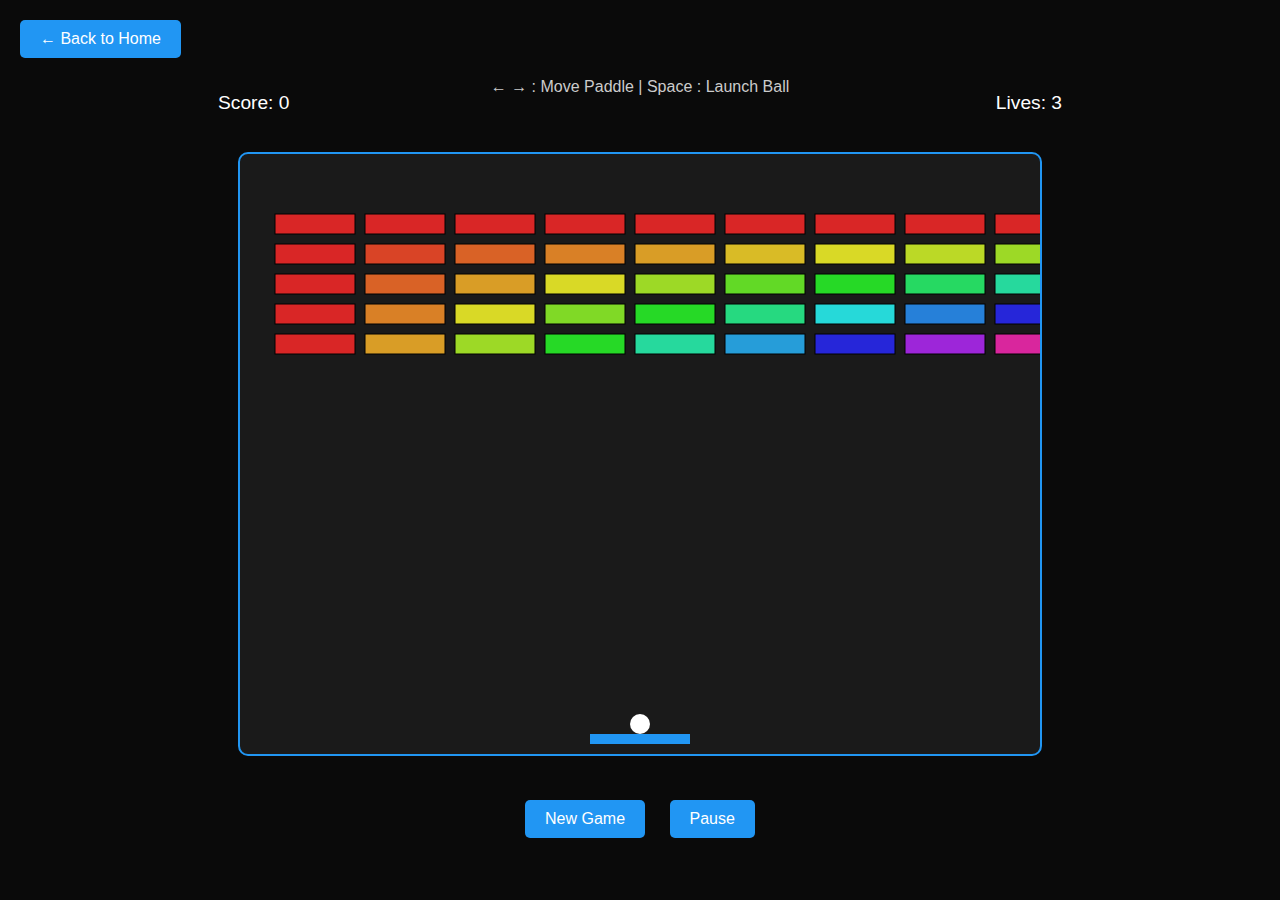
<file: breakout.html>
<!DOCTYPE html>
<html lang="en">
<head>
    <meta charset="UTF-8">
    <meta name="viewport" content="width=device-width, initial-scale=1.0">
    <title>Breakout - CodeSumit Gaming</title>
    <style>
        body {
            margin: 0;
            padding: 0;
            display: flex;
            flex-direction: column;
            align-items: center;
            justify-content: center;
            min-height: 100vh;
            background-color: #0a0a0a;
            font-family: 'Segoe UI', Tahoma, Geneva, Verdana, sans-serif;
            color: white;
        }

        .game-container {
            position: relative;
            padding: 20px;
        }

        canvas {
            border: 2px solid #2196F3;
            border-radius: 10px;
            background-color: #1a1a1a;
        }

        .stats {
            position: absolute;
            top: -40px;
            left: 0;
            right: 0;
            display: flex;
            justify-content: space-between;
            font-size: 1.2rem;
        }

        .controls {
            margin-top: 20px;
            text-align: center;
        }

        button {
            padding: 10px 20px;
            margin: 0 10px;
            font-size: 1rem;
            border: none;
            border-radius: 5px;
            background-color: #2196F3;
            color: white;
            cursor: pointer;
            transition: background-color 0.3s ease;
        }

        button:hover {
            background-color: #1976D2;
        }

        .game-over {
            position: fixed;
            top: 50%;
            left: 50%;
            transform: translate(-50%, -50%);
            background-color: rgba(0, 0, 0, 0.9);
            padding: 20px;
            border-radius: 10px;
            text-align: center;
            display: none;
        }

        .game-over h2 {
            margin: 0 0 20px 0;
            color: #f44336;
        }

        .home-button {
            position: absolute;
            top: 20px;
            left: 20px;
            text-decoration: none;
            color: white;
            background-color: #2196F3;
            padding: 10px 20px;
            border-radius: 5px;
            transition: background-color 0.3s ease;
        }

        .home-button:hover {
            background-color: #1976D2;
        }

        .instructions {
            text-align: center;
            margin-bottom: 20px;
            color: #cccccc;
        }
    </style>
</head>
<body>
    <a href="index.html" class="home-button">← Back to Home</a>
    <div class="instructions">
        <p>← → : Move Paddle | Space : Launch Ball</p>
    </div>
    <div class="game-container">
        <div class="stats">
            <span>Score: <span id="score">0</span></span>
            <span>Lives: <span id="lives">3</span></span>
        </div>
        <canvas id="gameCanvas" width="800" height="600"></canvas>
        <div id="gameOver" class="game-over">
            <h2>Game Over!</h2>
            <p>Final Score: <span id="finalScore">0</span></p>
            <button onclick="startGame()">Play Again</button>
        </div>
    </div>
    <div class="controls">
        <button onclick="startGame()">New Game</button>
        <button onclick="togglePause()">Pause</button>
    </div>
    <script src="breakout.js"></script>
</body>
</html>
</file>
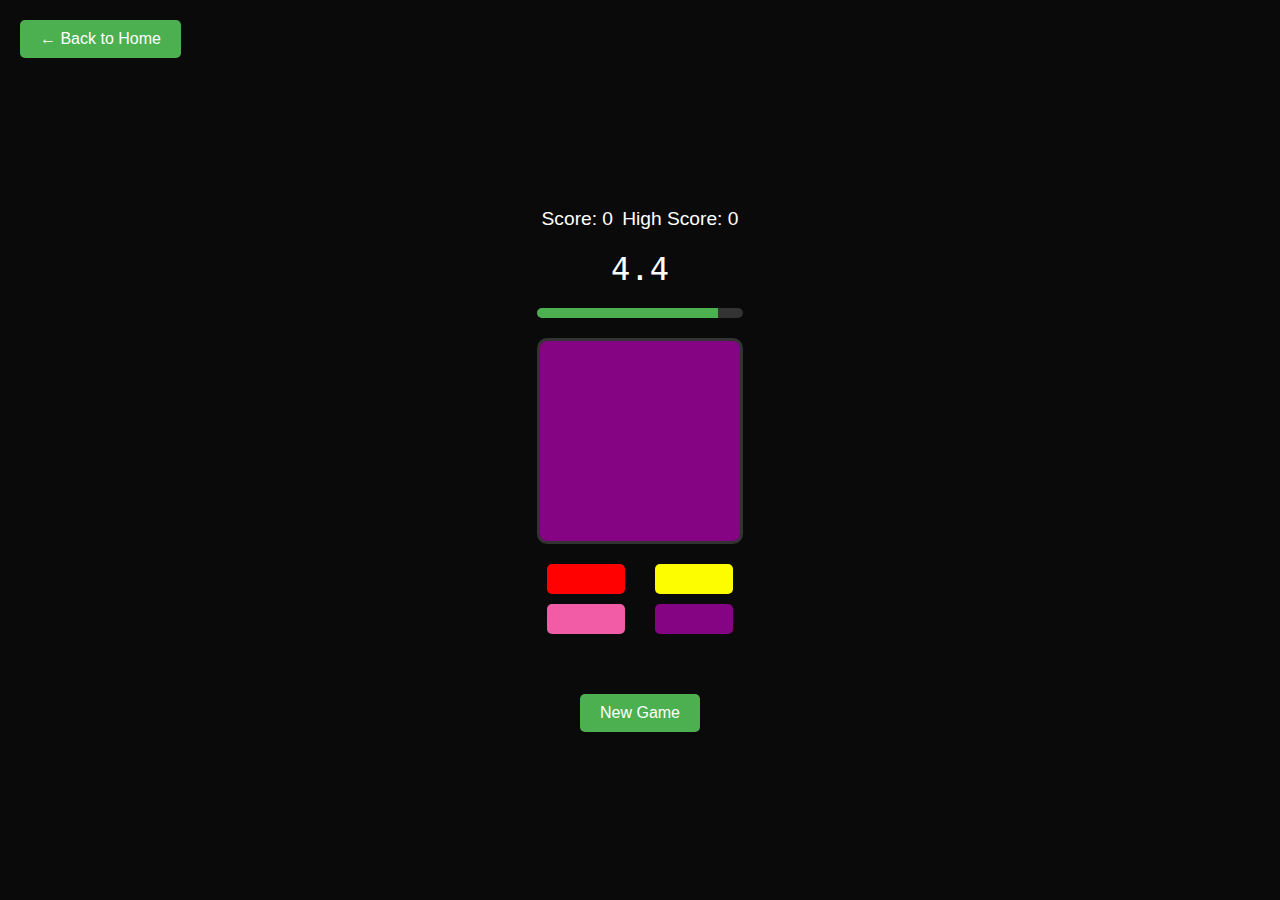
<file: colormatch.html>
<!DOCTYPE html>
<html lang="en">
<head>
    <meta charset="UTF-8">
    <meta name="viewport" content="width=device-width, initial-scale=1.0">
    <title>Color Match - CodeSumit Gaming</title>
    <style>
        body {
            margin: 0;
            padding: 0;
            display: flex;
            flex-direction: column;
            align-items: center;
            justify-content: center;
            min-height: 100vh;
            background-color: #0a0a0a;
            font-family: 'Segoe UI', Tahoma, Geneva, Verdana, sans-serif;
            color: white;
        }

        .game-container {
            position: relative;
            padding: 20px;
            text-align: center;
        }

        .color-display {
            width: 200px;
            height: 200px;
            margin: 20px auto;
            border-radius: 10px;
            border: 3px solid #333;
        }

        .color-options {
            display: grid;
            grid-template-columns: repeat(2, 1fr);
            gap: 10px;
            max-width: 400px;
            margin: 20px auto;
        }

        .color-option {
            padding: 15px;
            border: none;
            border-radius: 5px;
            font-size: 1.2rem;
            cursor: pointer;
            transition: transform 0.2s ease;
            color: white;
            text-shadow: 1px 1px 2px rgba(0, 0, 0, 0.5);
        }

        .color-option:hover {
            transform: scale(1.05);
        }

        .stats {
            display: flex;
            justify-content: space-around;
            width: 100%;
            max-width: 400px;
            margin: 20px auto;
            font-size: 1.2rem;
        }

        .timer {
            font-size: 2rem;
            margin: 20px 0;
            font-family: monospace;
        }

        .game-over {
            position: fixed;
            top: 50%;
            left: 50%;
            transform: translate(-50%, -50%);
            background-color: rgba(0, 0, 0, 0.9);
            padding: 20px;
            border-radius: 10px;
            text-align: center;
            display: none;
        }

        .game-over h2 {
            margin: 0 0 20px 0;
            color: #f44336;
        }

        .controls {
            margin-top: 20px;
        }

        button {
            padding: 10px 20px;
            margin: 0 10px;
            font-size: 1rem;
            border: none;
            border-radius: 5px;
            background-color: #4CAF50;
            color: white;
            cursor: pointer;
            transition: background-color 0.3s ease;
        }

        button:hover {
            background-color: #45a049;
        }

        .home-button {
            position: absolute;
            top: 20px;
            left: 20px;
            text-decoration: none;
            color: white;
            background-color: #4CAF50;
            padding: 10px 20px;
            border-radius: 5px;
            transition: background-color 0.3s ease;
        }

        .home-button:hover {
            background-color: #45a049;
        }

        .progress-bar {
            width: 100%;
            max-width: 400px;
            height: 10px;
            background-color: #333;
            border-radius: 5px;
            margin: 20px auto;
            overflow: hidden;
        }

        .progress {
            width: 100%;
            height: 100%;
            background-color: #4CAF50;
            transition: width 0.1s linear;
        }

        @media (max-width: 600px) {
            .color-options {
                grid-template-columns: 1fr;
            }
        }
    </style>
</head>
<body>
    <a href="index.html" class="home-button">← Back to Home</a>
    <div class="game-container">
        <div class="stats">
            <span>Score: <span id="score">0</span></span>
            <span>High Score: <span id="highScore">0</span></span>
        </div>
        <div class="timer" id="timer">5.0</div>
        <div class="progress-bar">
            <div class="progress" id="progress"></div>
        </div>
        <div class="color-display" id="targetColor"></div>
        <div class="color-options" id="options"></div>
        <div id="gameOver" class="game-over">
            <h2>Game Over!</h2>
            <p>Final Score: <span id="finalScore">0</span></p>
            <button onclick="startGame()">Play Again</button>
        </div>
    </div>
    <div class="controls">
        <button onclick="startGame()">New Game</button>
    </div>
    <script src="colormatch.js"></script>
</body>
</html>
</file>
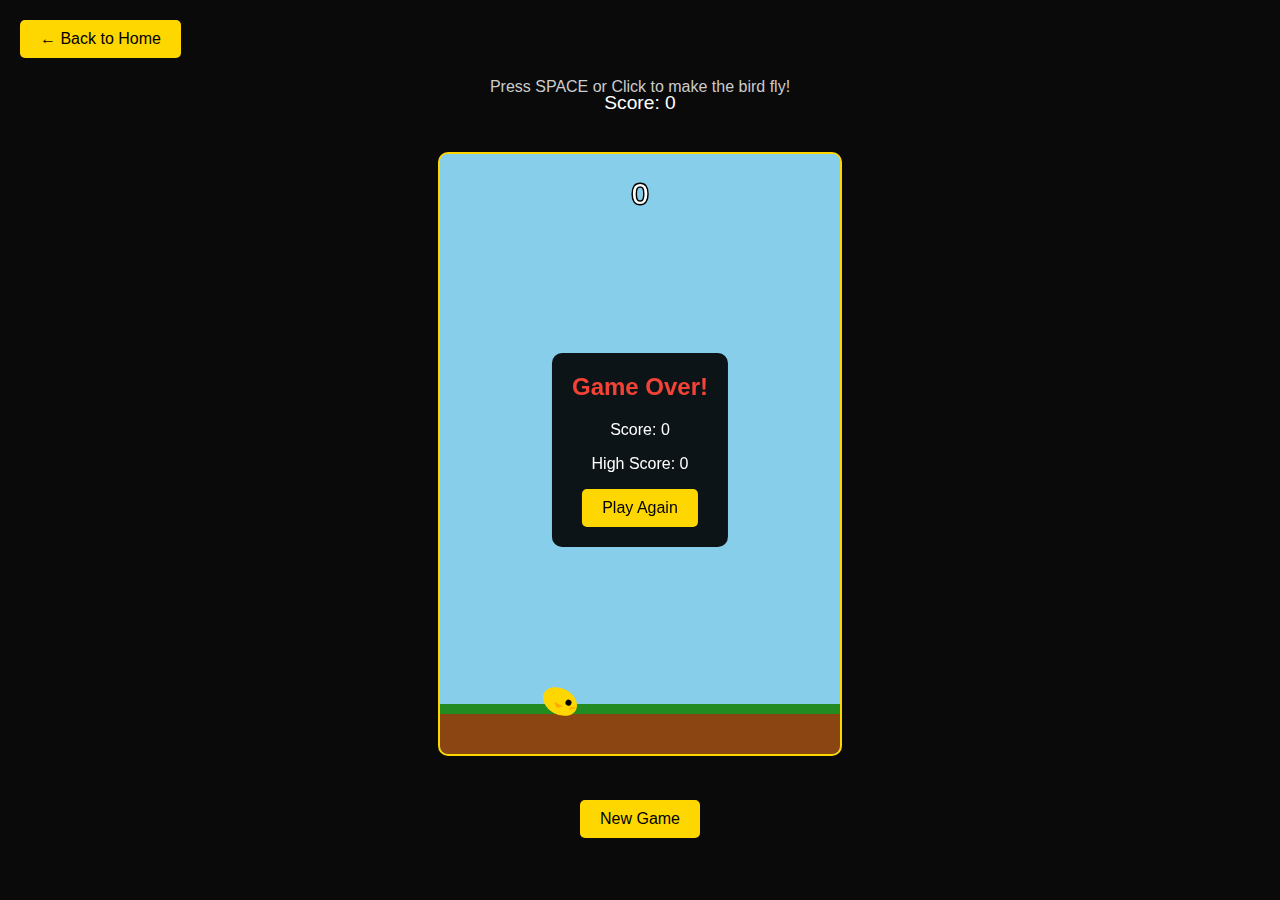
<file: flappy.html>
<!DOCTYPE html>
<html lang="en">
<head>
    <meta charset="UTF-8">
    <meta name="viewport" content="width=device-width, initial-scale=1.0">
    <title>Flappy Bird - CodeSumit Gaming</title>
    <style>
        body {
            margin: 0;
            padding: 0;
            display: flex;
            flex-direction: column;
            align-items: center;
            justify-content: center;
            min-height: 100vh;
            background-color: #0a0a0a;
            font-family: 'Segoe UI', Tahoma, Geneva, Verdana, sans-serif;
            color: white;
        }

        .game-container {
            position: relative;
            padding: 20px;
        }

        canvas {
            border: 2px solid #FFD700;
            border-radius: 10px;
            background-color: #87CEEB;
        }

        .stats {
            position: absolute;
            top: -40px;
            left: 0;
            right: 0;
            display: flex;
            justify-content: center;
            font-size: 1.2rem;
        }

        .controls {
            margin-top: 20px;
            text-align: center;
        }

        button {
            padding: 10px 20px;
            margin: 0 10px;
            font-size: 1rem;
            border: none;
            border-radius: 5px;
            background-color: #FFD700;
            color: black;
            cursor: pointer;
            transition: background-color 0.3s ease;
        }

        button:hover {
            background-color: #FFC000;
        }

        .game-over {
            position: fixed;
            top: 50%;
            left: 50%;
            transform: translate(-50%, -50%);
            background-color: rgba(0, 0, 0, 0.9);
            padding: 20px;
            border-radius: 10px;
            text-align: center;
            display: none;
        }

        .game-over h2 {
            margin: 0 0 20px 0;
            color: #f44336;
        }

        .home-button {
            position: absolute;
            top: 20px;
            left: 20px;
            text-decoration: none;
            color: black;
            background-color: #FFD700;
            padding: 10px 20px;
            border-radius: 5px;
            transition: background-color 0.3s ease;
        }

        .home-button:hover {
            background-color: #FFC000;
        }

        .instructions {
            text-align: center;
            margin-bottom: 20px;
            color: #cccccc;
        }
    </style>
</head>
<body>
    <a href="index.html" class="home-button">← Back to Home</a>
    <div class="instructions">
        <p>Press SPACE or Click to make the bird fly!</p>
    </div>
    <div class="game-container">
        <div class="stats">
            <span>Score: <span id="score">0</span></span>
        </div>
        <canvas id="gameCanvas" width="400" height="600"></canvas>
        <div id="gameOver" class="game-over">
            <h2>Game Over!</h2>
            <p>Score: <span id="finalScore">0</span></p>
            <p>High Score: <span id="highScore">0</span></p>
            <button onclick="startGame()">Play Again</button>
        </div>
    </div>
    <div class="controls">
        <button onclick="startGame()">New Game</button>
    </div>
    <script src="flappy.js"></script>
</body>
</html>
</file>
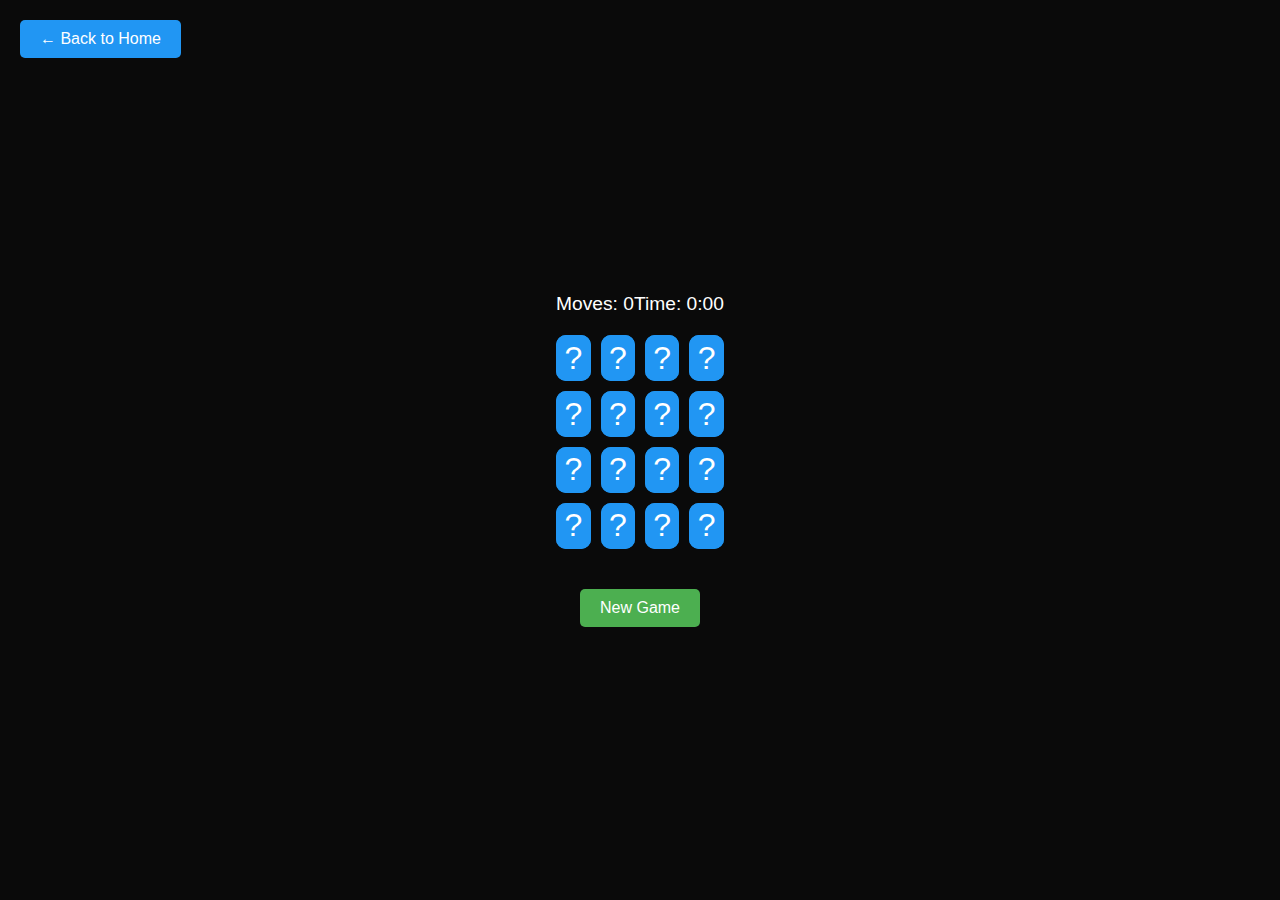
<file: memory.html>
<!DOCTYPE html>
<html lang="en">
<head>
    <meta charset="UTF-8">
    <meta name="viewport" content="width=device-width, initial-scale=1.0">
    <title>Memory Game - CodeSumit Gaming</title>
    <style>
        body {
            margin: 0;
            padding: 0;
            display: flex;
            flex-direction: column;
            align-items: center;
            justify-content: center;
            min-height: 100vh;
            background-color: #0a0a0a;
            font-family: 'Segoe UI', Tahoma, Geneva, Verdana, sans-serif;
            color: white;
        }

        .game-container {
            position: relative;
            padding: 20px;
        }

        .stats {
            display: flex;
            justify-content: space-between;
            width: 100%;
            max-width: 600px;
            margin-bottom: 20px;
            font-size: 1.2rem;
        }

        .memory-grid {
            display: grid;
            grid-template-columns: repeat(4, 1fr);
            gap: 10px;
            max-width: 600px;
        }

        .card {
            aspect-ratio: 3/4;
            background-color: #2196F3;
            border-radius: 10px;
            cursor: pointer;
            display: flex;
            align-items: center;
            justify-content: center;
            font-size: 2rem;
            transition: transform 0.6s;
            transform-style: preserve-3d;
            position: relative;
        }

        .card.flipped {
            transform: rotateY(180deg);
        }

        .card-front,
        .card-back {
            position: absolute;
            width: 100%;
            height: 100%;
            backface-visibility: hidden;
            display: flex;
            align-items: center;
            justify-content: center;
            border-radius: 10px;
        }

        .card-front {
            background-color: #2196F3;
        }

        .card-back {
            background-color: #1976D2;
            transform: rotateY(180deg);
        }

        .controls {
            margin-top: 20px;
            text-align: center;
        }

        button {
            padding: 10px 20px;
            margin: 0 10px;
            font-size: 1rem;
            border: none;
            border-radius: 5px;
            background-color: #4CAF50;
            color: white;
            cursor: pointer;
            transition: background-color 0.3s ease;
        }

        button:hover {
            background-color: #45a049;
        }

        .home-button {
            position: absolute;
            top: 20px;
            left: 20px;
            text-decoration: none;
            color: white;
            background-color: #2196F3;
            padding: 10px 20px;
            border-radius: 5px;
            transition: background-color 0.3s ease;
        }

        .home-button:hover {
            background-color: #1976D2;
        }

        .game-over {
            position: fixed;
            top: 50%;
            left: 50%;
            transform: translate(-50%, -50%);
            background-color: rgba(0, 0, 0, 0.9);
            padding: 20px;
            border-radius: 10px;
            text-align: center;
            display: none;
        }

        .game-over h2 {
            margin: 0 0 20px 0;
            color: #4CAF50;
        }

        @media (max-width: 600px) {
            .memory-grid {
                grid-template-columns: repeat(3, 1fr);
                gap: 8px;
            }
        }
    </style>
</head>
<body>
    <a href="index.html" class="home-button">← Back to Home</a>
    <div class="game-container">
        <div class="stats">
            <span>Moves: <span id="moves">0</span></span>
            <span>Time: <span id="time">0:00</span></span>
        </div>
        <div class="memory-grid" id="memoryGrid"></div>
        <div class="game-over" id="gameOver">
            <h2>Congratulations!</h2>
            <p>You completed the game in <span id="finalMoves">0</span> moves</p>
            <p>Time: <span id="finalTime">0:00</span></p>
            <button onclick="startGame()">Play Again</button>
        </div>
    </div>
    <div class="controls">
        <button onclick="startGame()">New Game</button>
    </div>
    <script src="memory.js"></script>
</body>
</html>
</file>
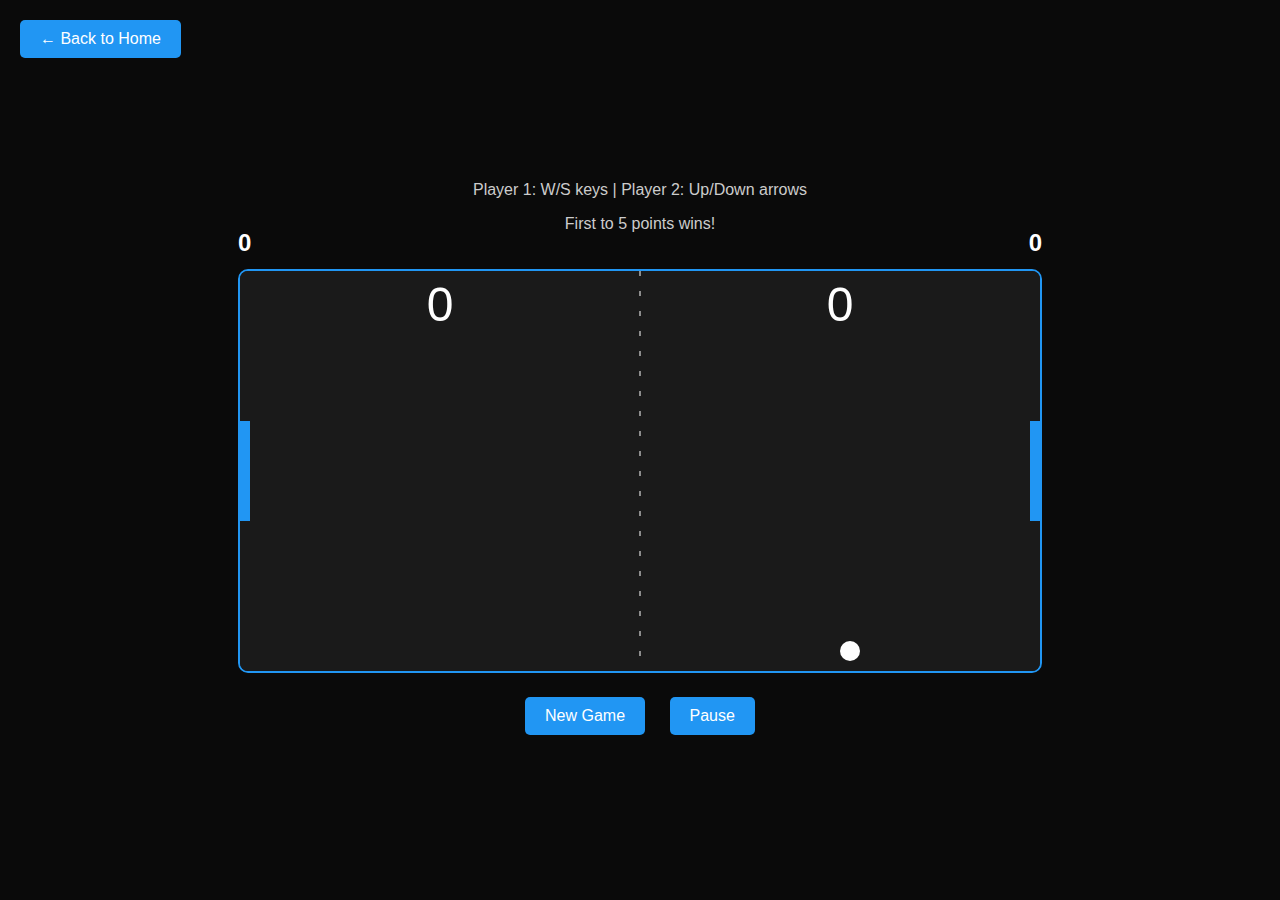
<file: pong.html>
<!DOCTYPE html>
<html lang="en">
<head>
    <meta charset="UTF-8">
    <meta name="viewport" content="width=device-width, initial-scale=1.0">
    <title>Pong Game - CodeSumit Gaming</title>
    <style>
        body {
            margin: 0;
            padding: 0;
            display: flex;
            flex-direction: column;
            align-items: center;
            justify-content: center;
            min-height: 100vh;
            background-color: #0a0a0a;
            font-family: 'Segoe UI', Tahoma, Geneva, Verdana, sans-serif;
            color: white;
        }

        .game-container {
            position: relative;
        }

        canvas {
            border: 2px solid #2196F3;
            border-radius: 10px;
            background-color: #1a1a1a;
        }

        .score-container {
            position: absolute;
            top: -40px;
            left: 0;
            right: 0;
            display: flex;
            justify-content: space-between;
            font-size: 1.5rem;
            font-weight: bold;
        }

        .controls {
            margin-top: 20px;
            text-align: center;
        }

        button {
            padding: 10px 20px;
            margin: 0 10px;
            font-size: 1rem;
            border: none;
            border-radius: 5px;
            background-color: #2196F3;
            color: white;
            cursor: pointer;
            transition: background-color 0.3s ease;
        }

        button:hover {
            background-color: #1976D2;
        }

        .game-over {
            position: absolute;
            top: 50%;
            left: 50%;
            transform: translate(-50%, -50%);
            background-color: rgba(0, 0, 0, 0.9);
            padding: 20px;
            border-radius: 10px;
            text-align: center;
            display: none;
        }

        .game-over h2 {
            margin: 0 0 20px 0;
            color: #f44336;
        }

        .home-button {
            position: absolute;
            top: 20px;
            left: 20px;
            text-decoration: none;
            color: white;
            background-color: #2196F3;
            padding: 10px 20px;
            border-radius: 5px;
            transition: background-color 0.3s ease;
        }

        .home-button:hover {
            background-color: #1976D2;
        }

        .instructions {
            text-align: center;
            margin-bottom: 20px;
            color: #cccccc;
        }
    </style>
</head>
<body>
    <a href="index.html" class="home-button">← Back to Home</a>
    <div class="instructions">
        <p>Player 1: W/S keys | Player 2: Up/Down arrows</p>
        <p>First to 5 points wins!</p>
    </div>
    <div class="game-container">
        <div class="score-container">
            <span id="player1Score">0</span>
            <span id="player2Score">0</span>
        </div>
        <canvas id="gameCanvas" width="800" height="400"></canvas>
        <div id="gameOver" class="game-over">
            <h2>Game Over!</h2>
            <p id="winner"></p>
            <button onclick="startGame()">Play Again</button>
        </div>
    </div>
    <div class="controls">
        <button onclick="startGame()">New Game</button>
        <button onclick="togglePause()">Pause</button>
    </div>
    <script src="pong.js"></script>
</body>
</html>
</file>
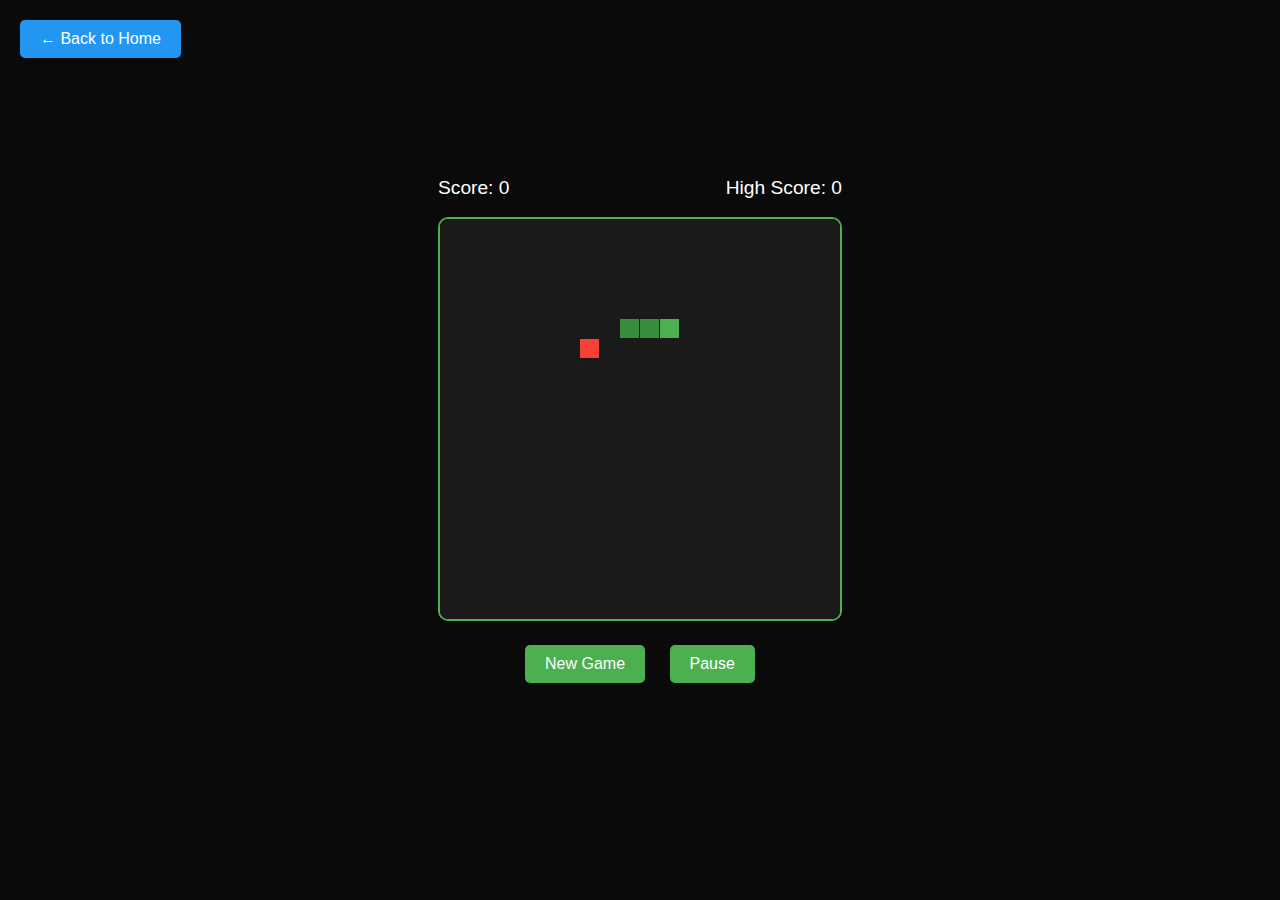
<file: snake.html>
<!DOCTYPE html>
<html lang="en">
<head>
    <meta charset="UTF-8">
    <meta name="viewport" content="width=device-width, initial-scale=1.0">
    <title>Snake Game - CodeSumit Gaming</title>
    <style>
        body {
            margin: 0;
            padding: 0;
            display: flex;
            flex-direction: column;
            align-items: center;
            justify-content: center;
            min-height: 100vh;
            background-color: #0a0a0a;
            font-family: 'Segoe UI', Tahoma, Geneva, Verdana, sans-serif;
            color: white;
        }

        .game-container {
            position: relative;
        }

        canvas {
            border: 2px solid #4CAF50;
            border-radius: 10px;
            background-color: #1a1a1a;
        }

        .score-container {
            position: absolute;
            top: -40px;
            left: 0;
            right: 0;
            display: flex;
            justify-content: space-between;
            font-size: 1.2rem;
        }

        .controls {
            margin-top: 20px;
            text-align: center;
        }

        button {
            padding: 10px 20px;
            margin: 0 10px;
            font-size: 1rem;
            border: none;
            border-radius: 5px;
            background-color: #4CAF50;
            color: white;
            cursor: pointer;
            transition: background-color 0.3s ease;
        }

        button:hover {
            background-color: #45a049;
        }

        .game-over {
            position: absolute;
            top: 50%;
            left: 50%;
            transform: translate(-50%, -50%);
            background-color: rgba(0, 0, 0, 0.9);
            padding: 20px;
            border-radius: 10px;
            text-align: center;
            display: none;
        }

        .game-over h2 {
            margin: 0 0 20px 0;
            color: #f44336;
        }

        .home-button {
            position: absolute;
            top: 20px;
            left: 20px;
            text-decoration: none;
            color: white;
            background-color: #2196F3;
            padding: 10px 20px;
            border-radius: 5px;
            transition: background-color 0.3s ease;
        }

        .home-button:hover {
            background-color: #1976D2;
        }
    </style>
</head>
<body>
    <a href="index.html" class="home-button">← Back to Home</a>
    <div class="game-container">
        <div class="score-container">
            <span>Score: <span id="score">0</span></span>
            <span>High Score: <span id="highScore">0</span></span>
        </div>
        <canvas id="gameCanvas" width="400" height="400"></canvas>
        <div id="gameOver" class="game-over">
            <h2>Game Over!</h2>
            <p>Your Score: <span id="finalScore">0</span></p>
            <button onclick="startGame()">Play Again</button>
        </div>
    </div>
    <div class="controls">
        <button onclick="startGame()">New Game</button>
        <button onclick="togglePause()">Pause</button>
    </div>
    <script src="snake.js"></script>
</body>
</html>
</file>
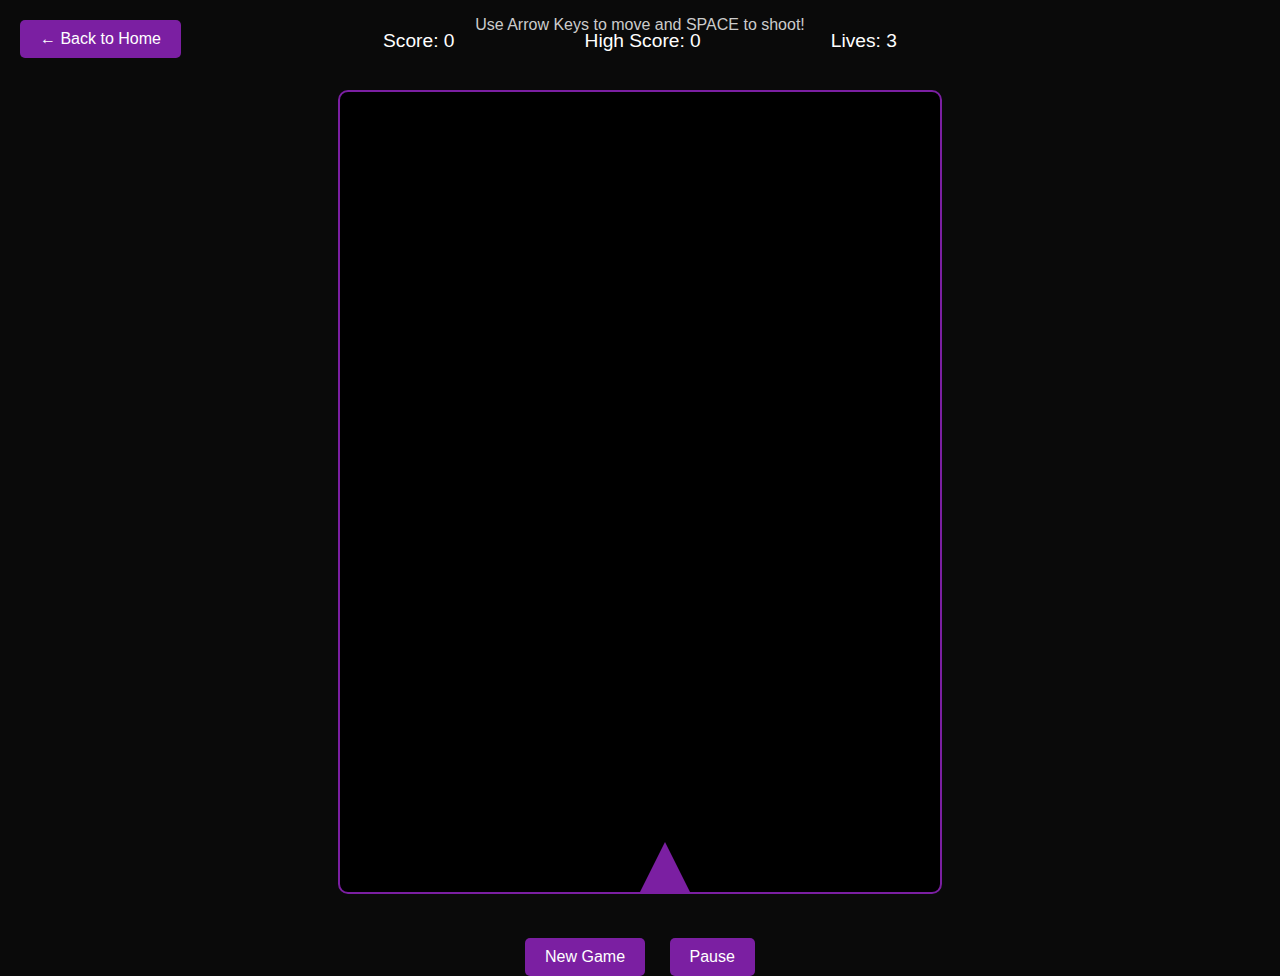
<file: spaceshooter.html>
<!DOCTYPE html>
<html lang="en">
<head>
    <meta charset="UTF-8">
    <meta name="viewport" content="width=device-width, initial-scale=1.0">
    <title>Space Shooter - CodeSumit Gaming</title>
    <style>
        body {
            margin: 0;
            padding: 0;
            display: flex;
            flex-direction: column;
            align-items: center;
            justify-content: center;
            min-height: 100vh;
            background-color: #0a0a0a;
            font-family: 'Segoe UI', Tahoma, Geneva, Verdana, sans-serif;
            color: white;
        }

        .game-container {
            position: relative;
            padding: 20px;
        }

        canvas {
            border: 2px solid #7B1FA2;
            border-radius: 10px;
            background-color: #000;
        }

        .stats {
            position: absolute;
            top: -40px;
            left: 0;
            right: 0;
            display: flex;
            justify-content: space-around;
            font-size: 1.2rem;
        }

        .controls {
            margin-top: 20px;
            text-align: center;
        }

        button {
            padding: 10px 20px;
            margin: 0 10px;
            font-size: 1rem;
            border: none;
            border-radius: 5px;
            background-color: #7B1FA2;
            color: white;
            cursor: pointer;
            transition: background-color 0.3s ease;
        }

        button:hover {
            background-color: #6A1B9A;
        }

        .game-over {
            position: fixed;
            top: 50%;
            left: 50%;
            transform: translate(-50%, -50%);
            background-color: rgba(0, 0, 0, 0.9);
            padding: 20px;
            border-radius: 10px;
            text-align: center;
            display: none;
        }

        .game-over h2 {
            margin: 0 0 20px 0;
            color: #f44336;
        }

        .home-button {
            position: absolute;
            top: 20px;
            left: 20px;
            text-decoration: none;
            color: white;
            background-color: #7B1FA2;
            padding: 10px 20px;
            border-radius: 5px;
            transition: background-color 0.3s ease;
        }

        .home-button:hover {
            background-color: #6A1B9A;
        }

        .instructions {
            text-align: center;
            margin-bottom: 20px;
            color: #cccccc;
        }

        .power-up {
            position: absolute;
            top: 50%;
            left: 50%;
            transform: translate(-50%, -50%);
            background-color: rgba(0, 0, 0, 0.8);
            padding: 20px;
            border-radius: 10px;
            text-align: center;
            display: none;
            animation: pulse 1s infinite;
        }

        @keyframes pulse {
            0% { transform: translate(-50%, -50%) scale(1); }
            50% { transform: translate(-50%, -50%) scale(1.1); }
            100% { transform: translate(-50%, -50%) scale(1); }
        }
    </style>
</head>
<body>
    <a href="index.html" class="home-button">← Back to Home</a>
    <div class="instructions">
        <p>Use Arrow Keys to move and SPACE to shoot!</p>
    </div>
    <div class="game-container">
        <div class="stats">
            <span>Score: <span id="score">0</span></span>
            <span>High Score: <span id="highScore">0</span></span>
            <span>Lives: <span id="lives">3</span></span>
        </div>
        <canvas id="gameCanvas" width="600" height="800"></canvas>
        <div id="gameOver" class="game-over">
            <h2>Game Over!</h2>
            <p>Score: <span id="finalScore">0</span></p>
            <button onclick="startGame()">Play Again</button>
        </div>
        <div id="powerUp" class="power-up">
            <h3>Power Up!</h3>
            <p id="powerUpText"></p>
        </div>
    </div>
    <div class="controls">
        <button onclick="startGame()">New Game</button>
        <button onclick="togglePause()">Pause</button>
    </div>
    <script src="spaceshooter.js"></script>
</body>
</html>
</file>
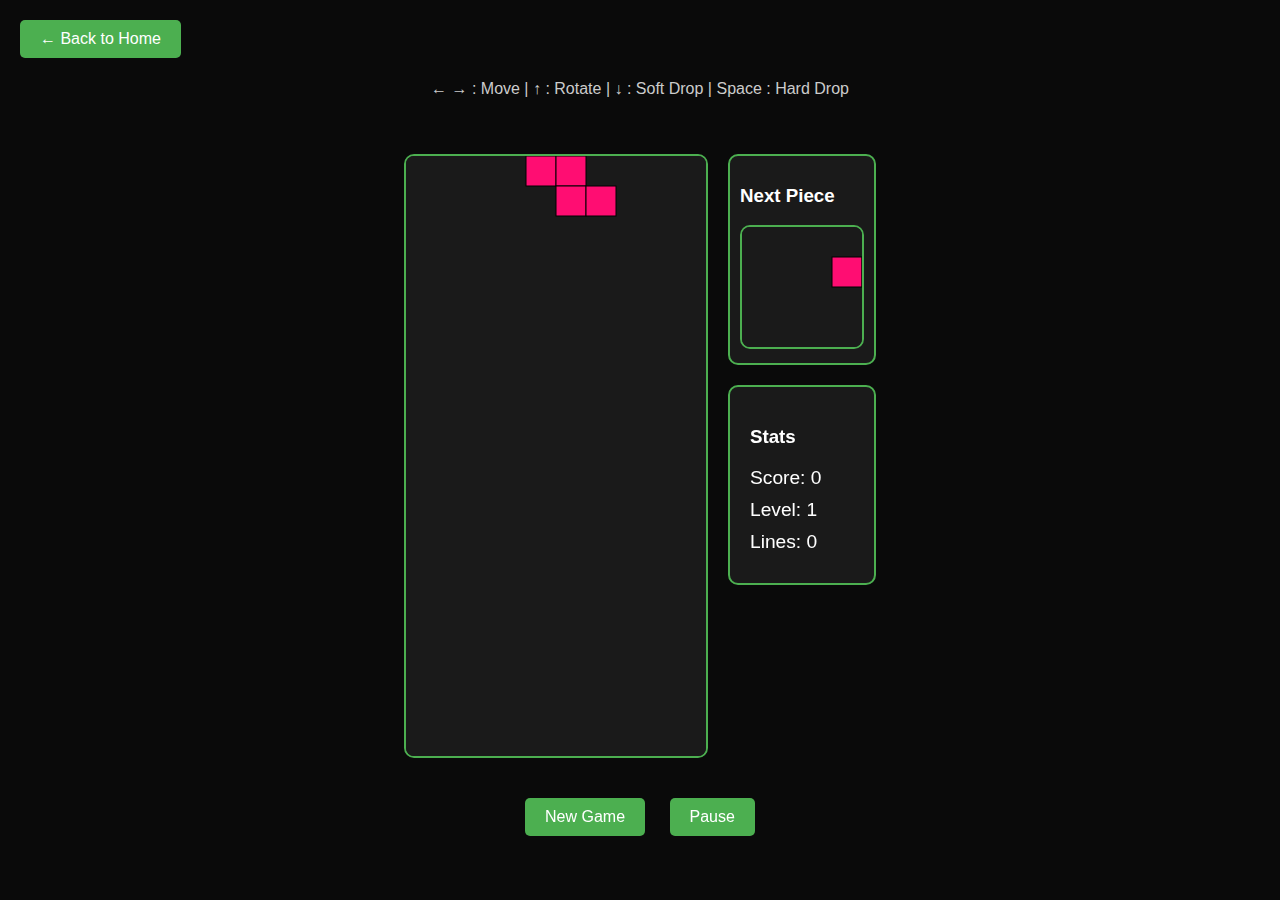
<file: tetris.html>
<!DOCTYPE html>
<html lang="en">
<head>
    <meta charset="UTF-8">
    <meta name="viewport" content="width=device-width, initial-scale=1.0">
    <title>Tetris - CodeSumit Gaming</title>
    <style>
        body {
            margin: 0;
            padding: 0;
            display: flex;
            flex-direction: column;
            align-items: center;
            justify-content: center;
            min-height: 100vh;
            background-color: #0a0a0a;
            font-family: 'Segoe UI', Tahoma, Geneva, Verdana, sans-serif;
            color: white;
        }

        .game-container {
            display: flex;
            gap: 20px;
            padding: 20px;
        }

        canvas {
            border: 2px solid #4CAF50;
            border-radius: 10px;
            background-color: #1a1a1a;
        }

        .game-info {
            display: flex;
            flex-direction: column;
            gap: 20px;
        }

        .next-piece {
            border: 2px solid #4CAF50;
            border-radius: 10px;
            padding: 10px;
            background-color: #1a1a1a;
        }

        .stats {
            border: 2px solid #4CAF50;
            border-radius: 10px;
            padding: 20px;
            background-color: #1a1a1a;
        }

        .stats p {
            margin: 10px 0;
            font-size: 1.2rem;
        }

        .controls {
            margin-top: 20px;
            text-align: center;
        }

        button {
            padding: 10px 20px;
            margin: 0 10px;
            font-size: 1rem;
            border: none;
            border-radius: 5px;
            background-color: #4CAF50;
            color: white;
            cursor: pointer;
            transition: background-color 0.3s ease;
        }

        button:hover {
            background-color: #45a049;
        }

        .game-over {
            position: fixed;
            top: 50%;
            left: 50%;
            transform: translate(-50%, -50%);
            background-color: rgba(0, 0, 0, 0.9);
            padding: 20px;
            border-radius: 10px;
            text-align: center;
            display: none;
        }

        .game-over h2 {
            margin: 0 0 20px 0;
            color: #f44336;
        }

        .home-button {
            position: absolute;
            top: 20px;
            left: 20px;
            text-decoration: none;
            color: white;
            background-color: #4CAF50;
            padding: 10px 20px;
            border-radius: 5px;
            transition: background-color 0.3s ease;
        }

        .home-button:hover {
            background-color: #45a049;
        }

        .instructions {
            text-align: center;
            margin-bottom: 20px;
            color: #cccccc;
        }

        @media (max-width: 768px) {
            .game-container {
                flex-direction: column;
            }
        }
    </style>
</head>
<body>
    <a href="index.html" class="home-button">← Back to Home</a>
    <div class="instructions">
        <p>← → : Move | ↑ : Rotate | ↓ : Soft Drop | Space : Hard Drop</p>
    </div>
    <div class="game-container">
        <canvas id="gameCanvas" width="300" height="600"></canvas>
        <div class="game-info">
            <div class="next-piece">
                <h3>Next Piece</h3>
                <canvas id="nextCanvas" width="120" height="120"></canvas>
            </div>
            <div class="stats">
                <h3>Stats</h3>
                <p>Score: <span id="score">0</span></p>
                <p>Level: <span id="level">1</span></p>
                <p>Lines: <span id="lines">0</span></p>
            </div>
        </div>
    </div>
    <div class="game-over" id="gameOver">
        <h2>Game Over!</h2>
        <p>Score: <span id="finalScore">0</span></p>
        <button onclick="startGame()">Play Again</button>
    </div>
    <div class="controls">
        <button onclick="startGame()">New Game</button>
        <button onclick="togglePause()">Pause</button>
    </div>
    <script src="tetris.js"></script>
</body>
</html>
</file>
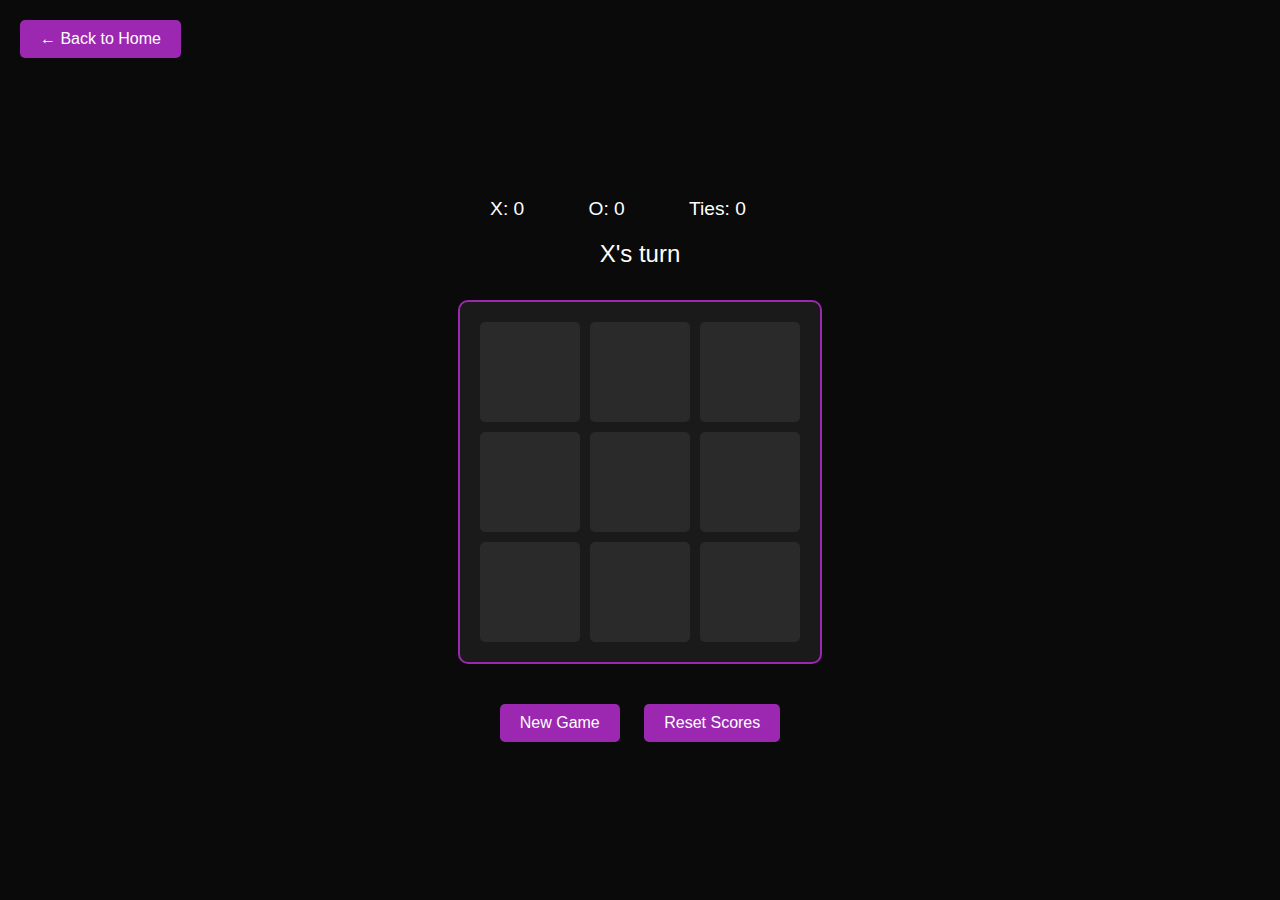
<file: tictactoe.html>
<!DOCTYPE html>
<html lang="en">
<head>
    <meta charset="UTF-8">
    <meta name="viewport" content="width=device-width, initial-scale=1.0">
    <title>Tic Tac Toe - CodeSumit Gaming</title>
    <style>
        body {
            margin: 0;
            padding: 0;
            display: flex;
            flex-direction: column;
            align-items: center;
            justify-content: center;
            min-height: 100vh;
            background-color: #0a0a0a;
            font-family: 'Segoe UI', Tahoma, Geneva, Verdana, sans-serif;
            color: white;
        }

        .game-container {
            position: relative;
            padding: 20px;
        }

        .board {
            display: grid;
            grid-template-columns: repeat(3, 100px);
            gap: 10px;
            background-color: #1a1a1a;
            padding: 20px;
            border-radius: 10px;
            border: 2px solid #9C27B0;
        }

        .cell {
            width: 100px;
            height: 100px;
            background-color: #2a2a2a;
            border-radius: 5px;
            display: flex;
            align-items: center;
            justify-content: center;
            font-size: 48px;
            cursor: pointer;
            transition: background-color 0.3s ease;
            color: white;
        }

        .cell:hover {
            background-color: #3a3a3a;
        }

        .cell.x {
            color: #E91E63;
        }

        .cell.o {
            color: #9C27B0;
        }

        .status {
            text-align: center;
            font-size: 1.5rem;
            margin: 20px 0;
            min-height: 40px;
        }

        .controls {
            margin-top: 20px;
            text-align: center;
        }

        button {
            padding: 10px 20px;
            margin: 0 10px;
            font-size: 1rem;
            border: none;
            border-radius: 5px;
            background-color: #9C27B0;
            color: white;
            cursor: pointer;
            transition: background-color 0.3s ease;
        }

        button:hover {
            background-color: #7B1FA2;
        }

        .home-button {
            position: absolute;
            top: 20px;
            left: 20px;
            text-decoration: none;
            color: white;
            background-color: #9C27B0;
            padding: 10px 20px;
            border-radius: 5px;
            transition: background-color 0.3s ease;
        }

        .home-button:hover {
            background-color: #7B1FA2;
        }

        .score {
            display: flex;
            justify-content: space-around;
            width: 100%;
            max-width: 320px;
            margin: 20px 0;
            font-size: 1.2rem;
        }

        @media (max-width: 400px) {
            .board {
                grid-template-columns: repeat(3, 80px);
                gap: 5px;
            }

            .cell {
                width: 80px;
                height: 80px;
                font-size: 36px;
            }
        }
    </style>
</head>
<body>
    <a href="index.html" class="home-button">← Back to Home</a>
    <div class="game-container">
        <div class="score">
            <span>X: <span id="scoreX">0</span></span>
            <span>O: <span id="scoreO">0</span></span>
            <span>Ties: <span id="scoreTie">0</span></span>
        </div>
        <div class="status" id="status">X's turn</div>
        <div class="board" id="board">
            <div class="cell" data-cell></div>
            <div class="cell" data-cell></div>
            <div class="cell" data-cell></div>
            <div class="cell" data-cell></div>
            <div class="cell" data-cell></div>
            <div class="cell" data-cell></div>
            <div class="cell" data-cell></div>
            <div class="cell" data-cell></div>
            <div class="cell" data-cell></div>
        </div>
    </div>
    <div class="controls">
        <button onclick="resetGame()">New Game</button>
        <button onclick="resetScores()">Reset Scores</button>
    </div>
    <script src="tictactoe.js"></script>
</body>
</html>
</file>
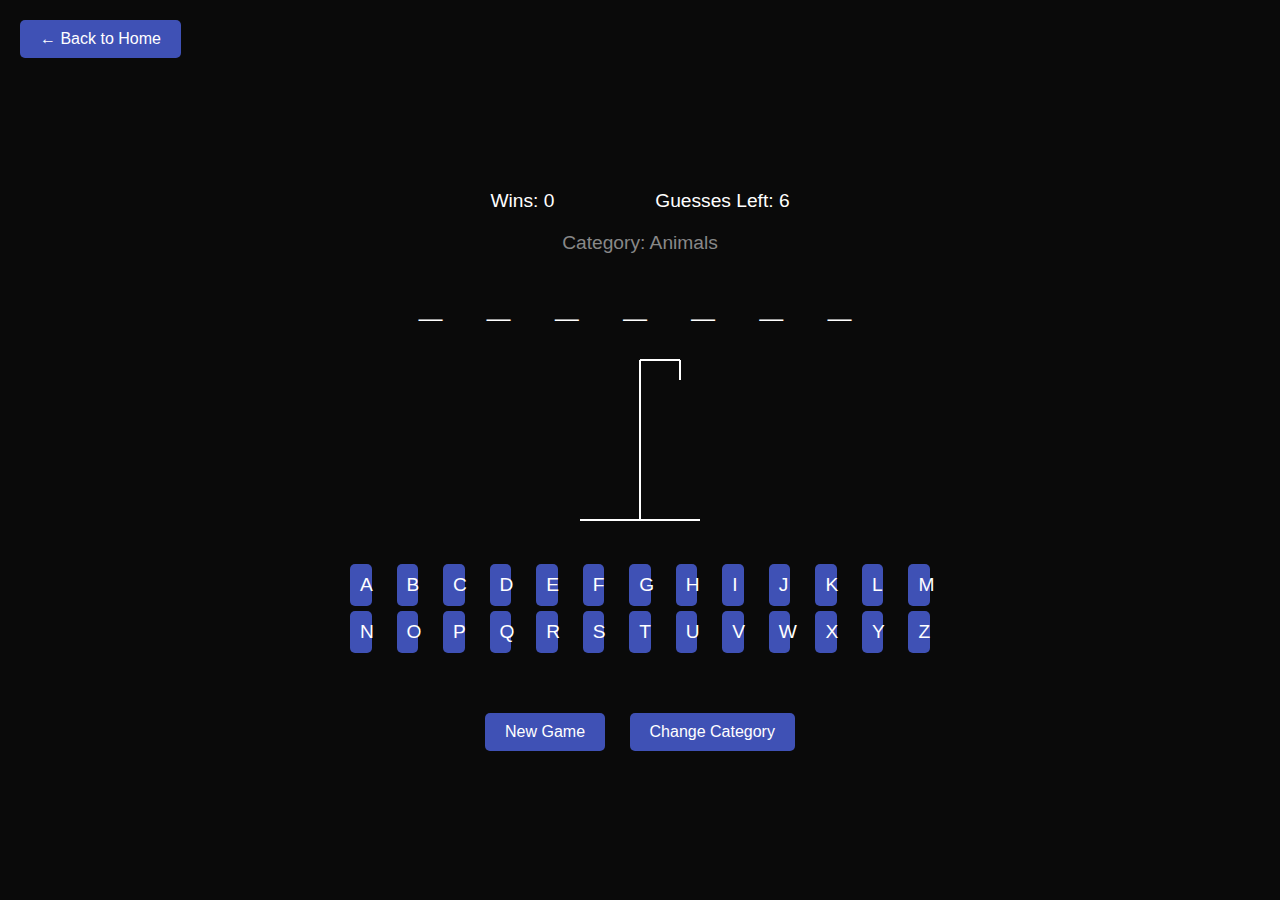
<file: wordguess.html>
<!DOCTYPE html>
<html lang="en">
<head>
    <meta charset="UTF-8">
    <meta name="viewport" content="width=device-width, initial-scale=1.0">
    <title>Word Guess - CodeSumit Gaming</title>
    <style>
        body {
            margin: 0;
            padding: 0;
            display: flex;
            flex-direction: column;
            align-items: center;
            justify-content: center;
            min-height: 100vh;
            background-color: #0a0a0a;
            font-family: 'Segoe UI', Tahoma, Geneva, Verdana, sans-serif;
            color: white;
        }

        .game-container {
            position: relative;
            padding: 20px;
            text-align: center;
        }

        .word-display {
            font-size: 2.5rem;
            letter-spacing: 10px;
            margin: 20px 0;
            font-family: monospace;
        }

        .keyboard {
            display: grid;
            grid-template-columns: repeat(auto-fit, minmax(40px, 1fr));
            gap: 5px;
            max-width: 600px;
            margin: 20px auto;
        }

        .key {
            padding: 10px;
            font-size: 1.2rem;
            border: none;
            border-radius: 5px;
            background-color: #3F51B5;
            color: white;
            cursor: pointer;
            transition: background-color 0.3s ease;
        }

        .key:hover {
            background-color: #303F9F;
        }

        .key.used {
            background-color: #1a1a1a;
            cursor: not-allowed;
        }

        .key.correct {
            background-color: #4CAF50;
        }

        .key.wrong {
            background-color: #f44336;
        }

        .hangman {
            width: 200px;
            height: 200px;
            margin: 20px auto;
            position: relative;
        }

        .stats {
            display: flex;
            justify-content: space-around;
            width: 100%;
            max-width: 400px;
            margin: 20px auto;
            font-size: 1.2rem;
        }

        .game-over {
            position: fixed;
            top: 50%;
            left: 50%;
            transform: translate(-50%, -50%);
            background-color: rgba(0, 0, 0, 0.9);
            padding: 20px;
            border-radius: 10px;
            text-align: center;
            display: none;
        }

        .game-over h2 {
            margin: 0 0 20px 0;
            color: #f44336;
        }

        .controls {
            margin-top: 20px;
        }

        button {
            padding: 10px 20px;
            margin: 0 10px;
            font-size: 1rem;
            border: none;
            border-radius: 5px;
            background-color: #3F51B5;
            color: white;
            cursor: pointer;
            transition: background-color 0.3s ease;
        }

        button:hover {
            background-color: #303F9F;
        }

        .home-button {
            position: absolute;
            top: 20px;
            left: 20px;
            text-decoration: none;
            color: white;
            background-color: #3F51B5;
            padding: 10px 20px;
            border-radius: 5px;
            transition: background-color 0.3s ease;
        }

        .home-button:hover {
            background-color: #303F9F;
        }

        .category {
            font-size: 1.2rem;
            color: #888;
            margin-bottom: 10px;
        }

        @media (max-width: 600px) {
            .keyboard {
                grid-template-columns: repeat(auto-fit, minmax(30px, 1fr));
            }

            .key {
                padding: 8px;
                font-size: 1rem;
            }

            .word-display {
                font-size: 2rem;
                letter-spacing: 5px;
            }
        }
    </style>
</head>
<body>
    <a href="index.html" class="home-button">← Back to Home</a>
    <div class="game-container">
        <div class="stats">
            <span>Wins: <span id="wins">0</span></span>
            <span>Guesses Left: <span id="guesses">6</span></span>
        </div>
        <div class="category" id="category">Category: Animals</div>
        <div class="word-display" id="wordDisplay">_ _ _ _ _</div>
        <canvas id="hangman" width="200" height="200"></canvas>
        <div class="keyboard" id="keyboard"></div>
        <div id="gameOver" class="game-over">
            <h2>Game Over!</h2>
            <p>The word was: <span id="solution"></span></p>
            <button onclick="startGame()">Play Again</button>
        </div>
    </div>
    <div class="controls">
        <button onclick="startGame()">New Game</button>
        <button onclick="changeCategory()">Change Category</button>
    </div>
    <script src="wordguess.js"></script>
</body>
</html>
</file>
